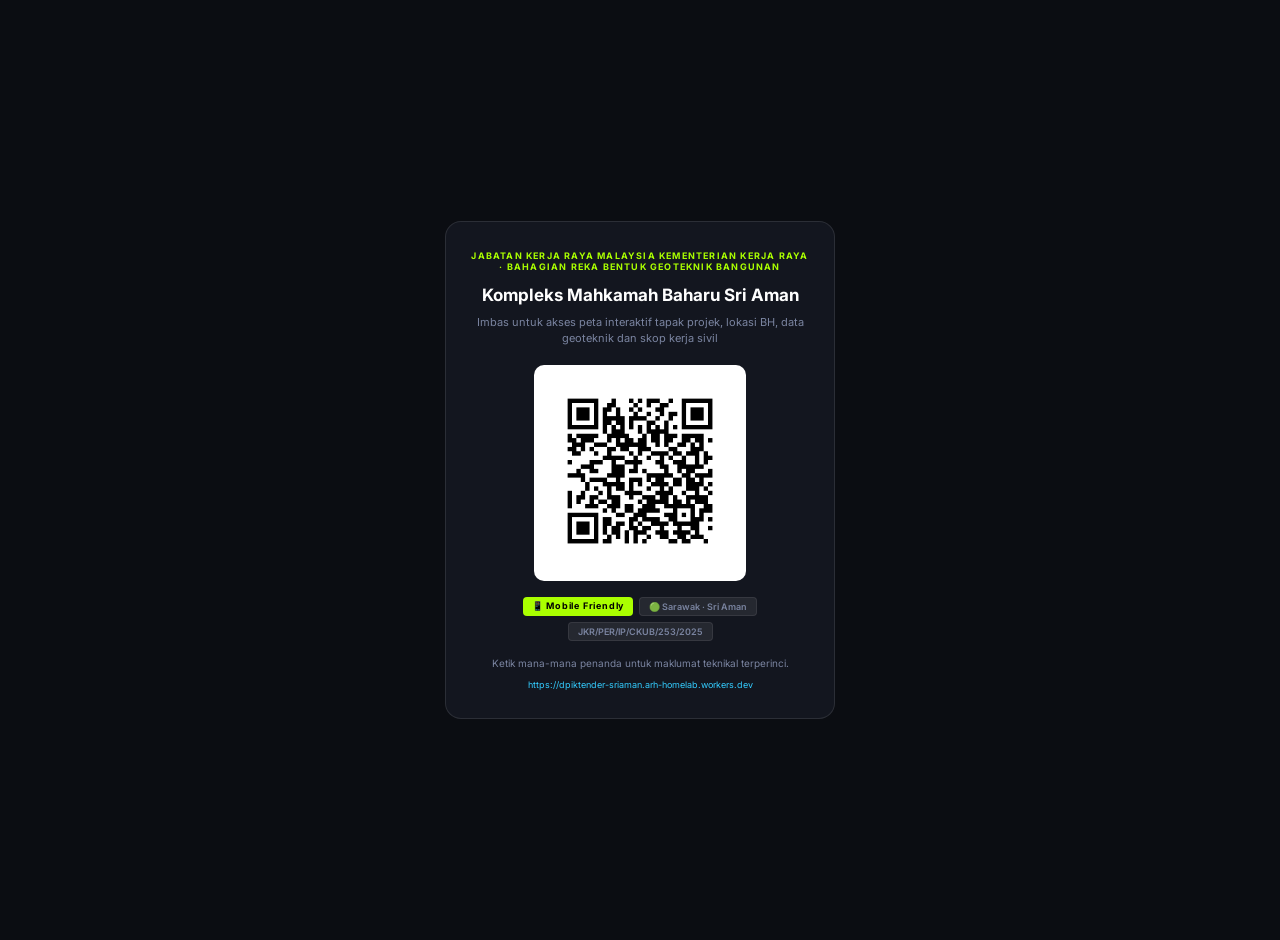
<file: qr.html>
<!DOCTYPE html>
<html>
<head>
<meta charset="UTF-8">
<title>Tender Briefing</title>
<link href="https://fonts.googleapis.com/css2?family=Inter:wght@400;600;700&display=swap" rel="stylesheet">
<script src="config.js"></script>
<style>
body{background:#0b0d12;display:flex;flex-direction:column;align-items:center;justify-content:center;min-height:100vh;font-family:'Inter',sans-serif;color:#e4e8f0;margin:0;padding:20px;}
.card{background:#13161f;border:1px solid rgba(255,255,255,0.1);border-radius:16px;padding:28px 24px;max-width:340px;width:100%;text-align:center;}
.jkr-badge{font-size:9px;font-weight:700;letter-spacing:1.2px;text-transform:uppercase;color:#aaff00;margin-bottom:10px;}
h1{font-size:17px;font-weight:700;color:#fff;margin-bottom:6px;line-height:1.4;}
.sub{font-size:11px;color:#7a84a0;margin-bottom:18px;line-height:1.5;}
.qr-box{background:#fff;padding:16px;border-radius:10px;display:inline-block;margin-bottom:16px;}
.chips{display:flex;gap:6px;justify-content:center;flex-wrap:wrap;margin-bottom:14px;}
.chip{background:#aaff00;color:#000;font-size:9px;font-weight:700;letter-spacing:.8px;padding:3px 9px;border-radius:4px;}
.chip2{background:rgba(255,255,255,0.08);color:#7a84a0;font-size:9px;font-weight:600;padding:3px 9px;border-radius:4px;border:1px solid rgba(255,255,255,0.08);}
.note{font-size:10px;color:#7a84a0;line-height:1.6;}
.url{font-size:9px;color:#33ccff;margin-top:8px;word-break:break-all;}
</style>
</head>
<body>
<div class="card">
  <div class="jkr-badge" id="qr-badge"></div>
  <h1 id="qr-title"></h1>
  <div class="sub" id="qr-subtitle"></div>
  <div class="qr-box"><img src="qr.png" width="180" height="180" alt="QR Code" id="qr-img"></div>
  <div class="chips" id="qr-chips"></div>
  <div class="note" id="qr-note"></div>
  <div class="url" id="qr-url"></div>
</div>
<script>
document.title = APP_CONFIG.project.title;
document.getElementById('qr-badge').textContent = APP_CONFIG.client.name + ' ' + APP_CONFIG.client.subname;
document.getElementById('qr-title').textContent = APP_CONFIG.qrPage.title;
document.getElementById('qr-subtitle').textContent = APP_CONFIG.qrPage.subtitle;
const chips = document.getElementById('qr-chips');
APP_CONFIG.qrPage.chips.forEach((c, i) => {
  const span = document.createElement('span');
  span.className = i === 0 ? 'chip' : 'chip2';
  span.textContent = c;
  chips.appendChild(span);
});
const tenderChip = document.createElement('span'); tenderChip.className = 'chip2'; tenderChip.textContent = APP_CONFIG.project.tenderNumber; chips.appendChild(tenderChip);
document.getElementById('qr-note').innerHTML = APP_CONFIG.qrPage.note;
document.getElementById('qr-url').textContent = APP_CONFIG.qrPage.url || window.location.href.replace('qr.html', 'mobile.html');
</script>
</body>
</html>
</file>
